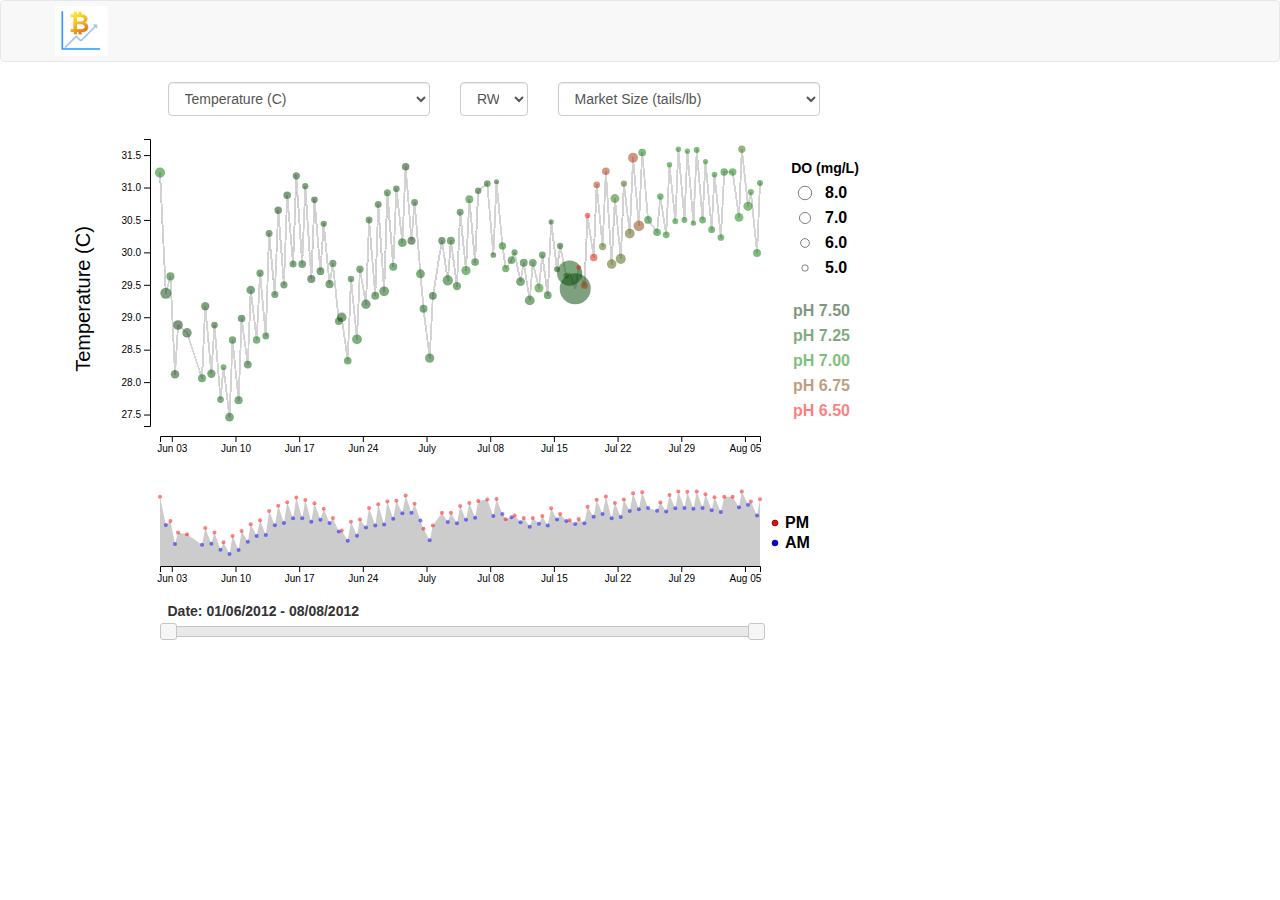
<file: index.html>
<!doctype html>
<html>
    <head>
        <meta charset="utf-8">
        <meta name="description" content="">
        <title>WQ Data</title>
        <!-- Bootstrap Core CSS -->
        <link rel="stylesheet" href="css/bootstrap.min.css">
        <!-- jQuery UI CSS -->
        <link rel="stylesheet" href="css/jquery-ui.min.css">
        <link rel="stylesheet" href="css/jquery-ui.structure.min.css">
        <link rel="stylesheet" href="css/jquery-ui.theme.min.css">
        <!-- Custom CSS -->
        <link rel="stylesheet" href="css/style.css">
    </head>

    <body>
        <nav class="navbar navbar-default">
            <div class="container">
                <a class="navbar-brand" href="#"><img id="logo" src="img/logo.png"></a>
            </div>
        </nav>

        <!-- Bootstrap grid setup -->
        <div class="container">

            <div id="selections" class="row">
                <div class="col-md-3 col-md-offset-1">
                <!-- <div class="col-md-3 col-md-offset-2"> -->
                    <select id="wq-select-wq" class="form-control">
                        <option value='wq' disabled>-- Water Quality --</option>
                        <option value="temp" selected>Temperature (C)</option>
                        <option value="sal">Salinity (ppt)</option>
                        <option value="ph">pH (NBS)</option>
                        <option value="alk.meq">Alkalinity (meq/kg)</option>
                        <option value="uia.posto">UIA (%)</option>
                        <option value="co2.mgL">CO2 (mg/L)</option>
                        <option value="o2.hg">O2 (mm Hg)</option>
                        <option value="hco3">[HCO3]</option>
                    </select>
                </div>

                <div class="col-md-1">
                <!-- <div class="col-md-1 col-md-offset-1"> -->
                    <select id="tank-select" class="form-control">
                        <option selected value="rw1">RW-1</option>
                        <option value="rw2">RW-2</option>
                        <option value="rw3">RW-3</option>
                        <option value="rw4">RW-4</option>
                        <option value="rw5">RW-5</option>
                        <option value="rw6">RW-6</option>
                    </select>
                </div>

                <div class="col-md-3">
                <!-- <div class="col-md-3 col-md-offset-2"> -->
                    <select id="wq-select-shrimp" class="form-control">
                        <option value='shrimp' disabled>-- Shrimp Stock --</option>
                        <option value="count.lb.tails">Market Size (tails/lb)</option>
                        <option value="count.kg.heads">Market Size (heads/kg)</option>
                        <option value="wbar">w-bar (g/shrimp)</option>
                        <option value="spp.growth.rate">Specific Growth (%/d)</option>
                        <!-- <option value="b">Biomass ( )</option> -->
                        <option value="feed.day">Daily Feed (kg/day)</option>
                        <option value="feed.cum">Cumulative Feed (kg)</option>
                        <option value="FCR">FCR (dimensionless)</option>
                    </select>
                </div>
            </div>

            <div class="row">
              <div class="col-md-8">
                <div id="chart-area"></div>
              </div>
            </div>

            <div class="row">
              <div class="col-md-8">
                <div id="timeline-area"></div>
              </div>
            </div>

            <div class='row'>
              <div class="col-md-6 col-md-offset-1">
                <div id="slider-div">
                    <label>Date: <span id="dateLabel1">01/06/2012</span> - <span id="dateLabel2">08/08/2012</span></label>
                    <div id="date-slider"></div>
                </div>
              </div>
            </div>

        </div>

    <!-- External JS libraries -->
    <script src="js/jquery.min.js"></script>
    <script src="js/bootstrap.min.js"></script>
    <script src="js/jquery-ui.min.js"></script>
    <script src="js/d3.min.js"></script>
    <!-- Custom JS -->
    <script src="js/LineChart_WQ_Data.js"></script>
    <script src="js/timeline.js"></script>
    <script src="js/main.js"></script>

    </body>
</html>
</file>
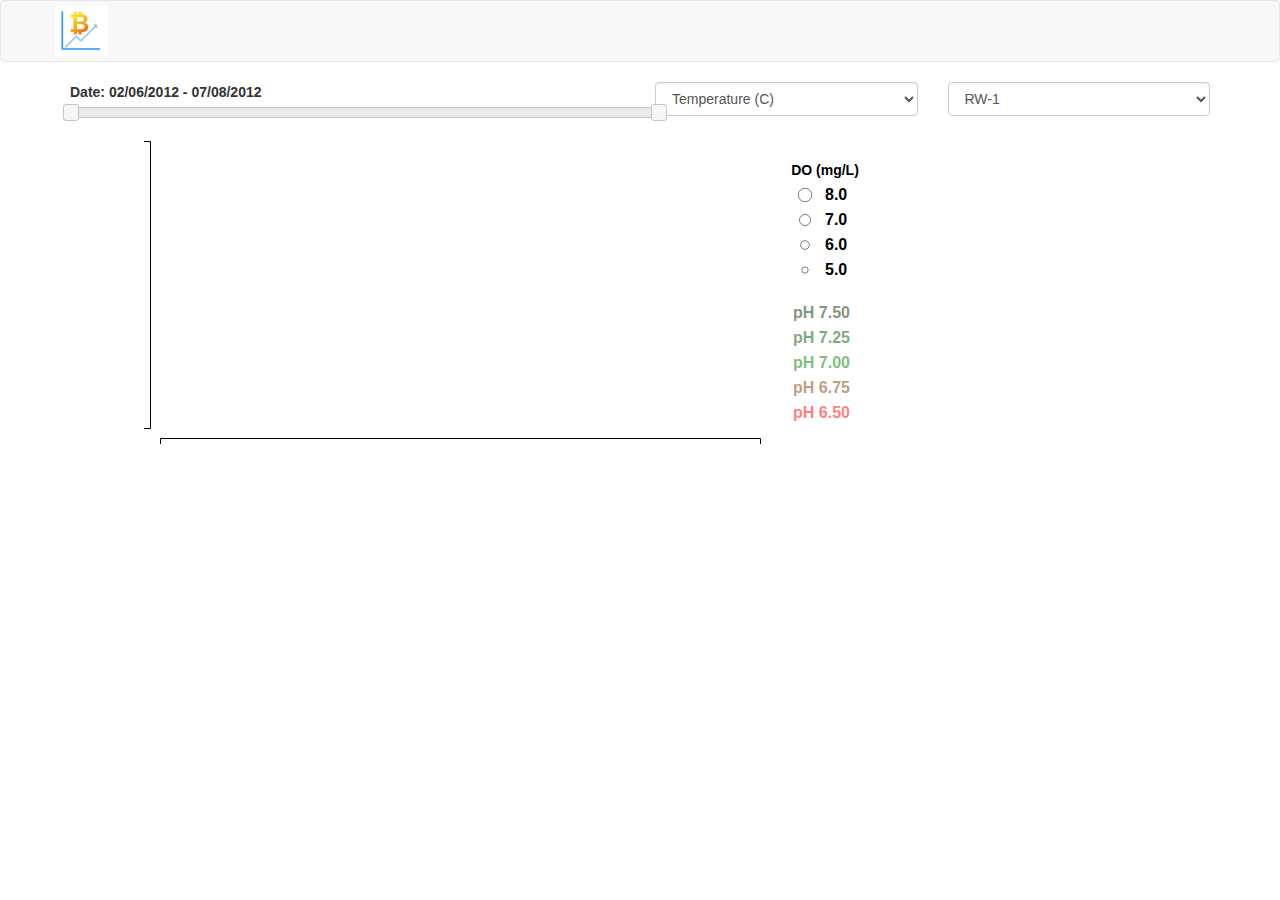
<file: index-for-one.html>
<!doctype html>
<html>
    <head>
        <meta charset="utf-8">
        <meta name="description" content="">
        <title>WQ Data</title>
        <!-- Bootstrap Core CSS -->
        <link rel="stylesheet" href="css/bootstrap.min.css">
        <!-- jQuery UI CSS -->
        <link rel="stylesheet" href="css/jquery-ui.min.css">
        <link rel="stylesheet" href="css/jquery-ui.structure.min.css">
        <link rel="stylesheet" href="css/jquery-ui.theme.min.css">
        <!-- Custom CSS -->
        <link rel="stylesheet" href="css/style.css">
    </head>

    <body>
        <nav class="navbar navbar-default">
            <div class="container">
                <a class="navbar-brand" href="#"><img id="logo" src="img/logo.png"></a>
            </div>
        </nav>

        <!-- Bootstrap grid setup -->
        <div class="container">
            <div id="selections" class="row">
                <div class="col-md-6">
                    <div id="slider-div">
                        <label>Date: <span id="dateLabel1">02/06/2012</span> - <span id="dateLabel2">07/08/2012</span></label>
                        <div id="date-slider"></div>
                    </div>
                </div>
                <div class="col-md-3">
                    <select id="wq-select" class="form-control">
                        <option value='wq' disabled>-- Water Quality --</option>
                        <option value="temp" selected>Temperature (C)</option>
                        <option value="sal">Salinity (ppt)</option>
                        <option value="ph">pH (NBS)</option>
                        <option value="uia.posto">UIA (%)</option>
                        <option value="co2.mgL">CO2 (mg/L)</option>
                        <option value="o2.hg">O2 (mm Hg)</option>
                        <option value='shrimp' disabled>-- Shrimp Stock --</option>
                        <option value="count.lb.tails">Market Size (tails/lb)</option>
                        <option value="wbar">w-bar (g/shrimp)</option>
                        <option value="FCR">FCR (dimensionless)</option>
                    </select>
                </div>
                <div class="col-md-3">
                    <select id="tank-select" class="form-control">
                        <option selected value="rw1">RW-1</option>
                        <option value="rw2">RW-2</option>
                        <option value="rw3">RW-3</option>
                        <option value="rw4">RW-4</option>
                        <option value="rw5">RW-5</option>
                        <option value="rw6">RW-6</option>
                    </select>
                </div>
            </div>
            <div class="row">
                <div class="col-md-4" id="chart-area"></div>
            </div>
        </div>

    <!-- External JS libraries -->
    <script src="js/jquery.min.js"></script>
    <script src="js/bootstrap.min.js"></script>
    <script src="js/jquery-ui.min.js"></script>
    <script src="js/d3.min.js"></script>
    <!-- Custom JS -->
    <script src="js/LineChart_WQ_Data.js"></script>
    <script src="js/main.js"></script>

    </body>
</html>
</file>
<file: css/style.css>
#chart-area svg {
  margin-left: auto;
  margin-right: auto;
  display: block;
}

#logo {
  height:50px;
}

.navbar-brand {
  height: 60px;
  padding: 5px 0px;
}

.axis {
  font: 10px sans-serif;
}

.axis path,
.axis line {
  fill: none;
  stroke: #D4D8DA;
  stroke-width: 2px;
  shape-rendering: crispEdges;
}

/* .line {
  fill: none;
  stroke-width: 2px;
} */

.overlay {
  fill: none;
  pointer-events: all;
}

.focus circle {
  fill: #F1F3F3;
  stroke: #777;
  stroke-width: 3px;
}

.hover-line {
  stroke: #777;
  stroke-width: 2px;
  stroke-dasharray: 3,3;
}

#selections .col-md-4 {
  padding-top: 10px;
  padding-bottom: 10px;
}

/* .line {
  fill: none;
  stroke-width: 0.5px;
  stroke: lightgrey;
} */

/* TOOLTIP, as per Udemy, Colt II, Section 23, video 261 */

.tooltip {
  opacity: 1;
  position: absolute;
  pointer-events: none;
  background-color: linen;
  padding: 5px;
  border: 1px solid brown;
  border-radius: 8px;
}

.tooltip p {
  font-weight: bold;
  margin: 0;
}

.tooltip::before {
  content: ' ';
  /* 'ABSOLUTE' AND "%" => containing element is first non-STATIC ancestor's (content + padding) */
  position: absolute;
  border: 12px solid transparent;
  border-bottom-color: brown;
  top: -25px;
  left: 50%;
  margin-left: -11px;
}

.legend {
  background-color: linen;
  padding: 5px;
  border: 1px solid brown;
  border-radius: 8px;
}

.o2-circles {
  border-radius: 8px;
  border: 3px solid brown;
}

#date-slider {
  width: 590px;
}

/*Color for the brush */
/* .brush rect.extent{
  fill: steelblue;
  fill-opacity: .125;
} */
</file>
